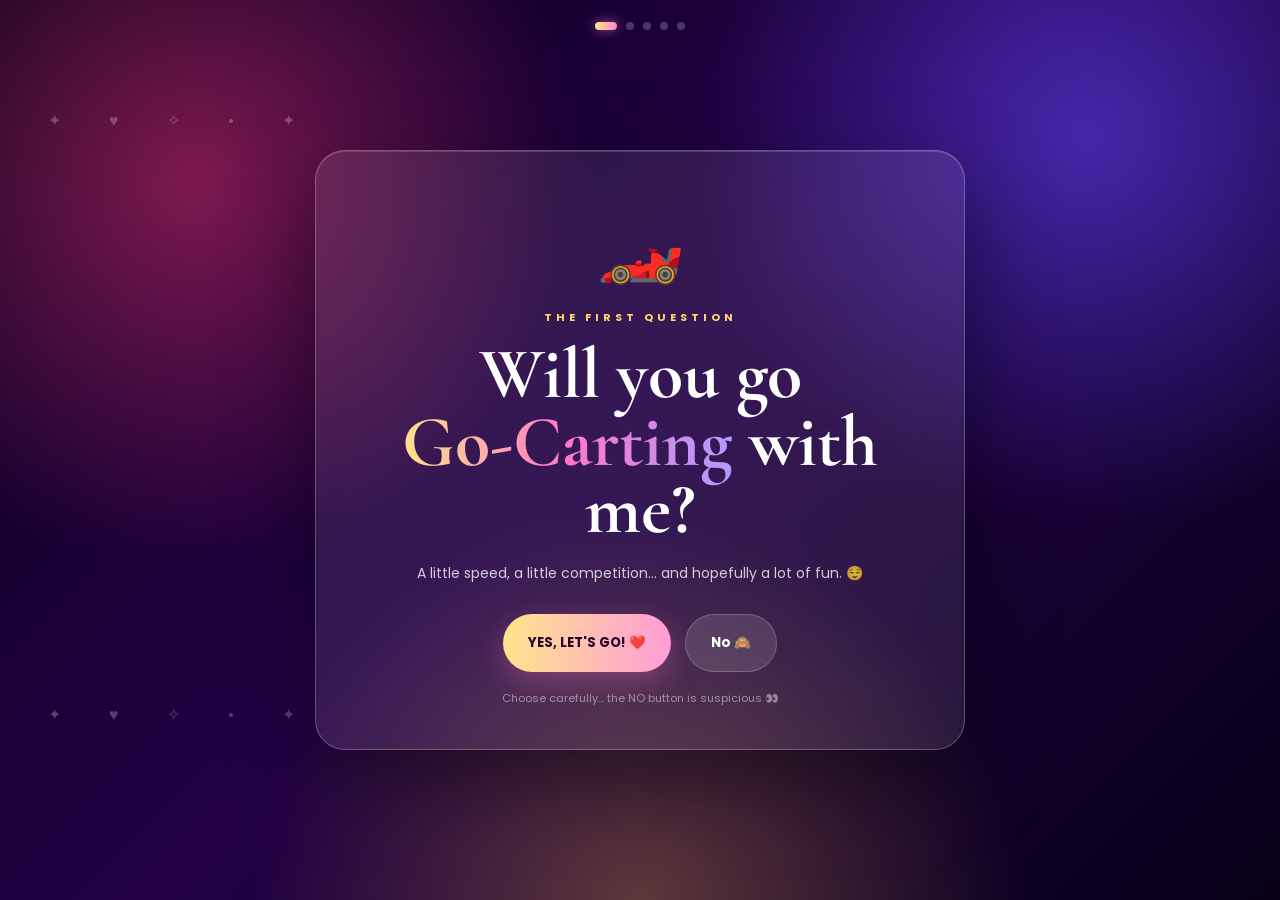
<file: index.html>
<!DOCTYPE html>
<html lang="en">
<head>
<meta charset="UTF-8">
<meta name="viewport" content="width=device-width, initial-scale=1.0">
<title>A Little Adventure ✨</title>
<link rel="stylesheet" href="style.css">
</head>
<body>
<div class="sparkles"></div>
<div class="progress" id="progress">
  <span class="dot active" data-step="1"></span>
  <span class="dot" data-step="2"></span>
  <span class="dot" data-step="3"></span>
  <span class="dot" data-step="4"></span>
  <span class="dot" data-step="5"></span>
</div>

<section id="questionPage" class="page active">
  <div class="card">
    <div class="icon">🏎️</div>
    <span class="eyebrow">THE FIRST QUESTION</span>
    <h1>Will you go<br><span>Go-Carting</span> with me?</h1>
    <p class="sub">A little speed, a little competition... and hopefully a lot of fun. 😌</p>
    <div class="choice-buttons">
      <button class="yes-btn" id="yesBtn">YES, LET'S GO! ❤️</button>
      <button class="no-btn" id="noBtn">No 🙈</button>
    </div>
    <p class="tiny" id="dodgeCounter">Choose carefully... the NO button is suspicious 👀</p>
  </div>
</section>

<section id="datePage" class="page">
  <div class="card">
    <div class="icon">📅</div>
    <span class="eyebrow">LET'S PLAN IT</span>
    <h1>When should we<br><span>race?</span></h1>
    <p class="sub">You pick the day. I'll handle the rest. ✨</p>
    <div class="input-group"><label for="date">Date</label><input type="date" id="date"></div>
    <div class="input-group"><label for="time">Time</label><input type="time" id="time"></div>
    <button class="main-btn" id="dateBtn">That's the plan →</button>
  </div>
</section>

<section id="dinnerPage" class="page">
  <div class="card restaurant-card">
    <div class="icon">🍽️</div>
    <span class="eyebrow">ROUND TWO</span>
    <h1>And after the race...<br><span>Dinner?</span></h1>
    <p class="sub">You get to choose where we eat. No pressure... 👀</p>

    <div class="restaurant-grid">
      <label class="restaurant-option"><input type="radio" name="restaurant" value="Café Aylanto" data-fact="Great pick if you're both indecisive — the menu somehow covers three continents. 🌍"><span class="restaurant-content"><b>Café Aylanto</b><small>Gulberg · Mediterranean / Italian</small></span></label>
      <label class="restaurant-option"><input type="radio" name="restaurant" value="Monal Lahore" data-fact="Rooftop views + a skyline sunset. Bring your A-game small talk. 🌆"><span class="restaurant-content"><b>Monal Lahore</b><small>Liberty · Rooftop / Pakistani / Asian</small></span></label>
      <label class="restaurant-option"><input type="radio" name="restaurant" value="Andaaz Restaurant" data-fact="Walled City charm — old-world Lahore with a rooftop view of the Badshahi Mosque. 🕌"><span class="restaurant-content"><b>Andaaz Restaurant</b><small>Walled City · Rooftop / Pakistani</small></span></label>
      <label class="restaurant-option"><input type="radio" name="restaurant" value="Arcadian Café" data-fact="Cozy and low-key — good for actually hearing each other talk. 🎧"><span class="restaurant-content"><b>Arcadian Café</b><small>Gulberg · Asian Fusion / Continental</small></span></label>
      <label class="restaurant-option"><input type="radio" name="restaurant" value="English Tea House" data-fact="Tea and pastries — the classy, unhurried option. ☕"><span class="restaurant-content"><b>English Tea House</b><small>Gulberg · Café / Tea House</small></span></label>
      <label class="restaurant-option"><input type="radio" name="restaurant" value="Café Zouk" data-fact="A local favorite for a reason — reliably good, every time. 👌"><span class="restaurant-content"><b>Café Zouk</b><small>Gulberg · Continental</small></span></label>
      <label class="restaurant-option"><input type="radio" name="restaurant" value="Fuoco" data-fact="Modern European plating — good if you want the 'fancy date' photo. 📸"><span class="restaurant-content"><b>Fuoco</b><small>Gulberg · Modern European</small></span></label>
      <label class="restaurant-option"><input type="radio" name="restaurant" value="Paola's Cosa Nostra" data-fact="Bold Italian flavor and a name that sounds like a heist movie. 🍝"><span class="restaurant-content"><b>Paola's Cosa Nostra</b><small>Gulberg · Italian</small></span></label>
      <label class="restaurant-option"><input type="radio" name="restaurant" value="Butlers Chocolate Café" data-fact="Dessert-first energy. No judgment if this becomes the whole meal. 🍫"><span class="restaurant-content"><b>Butlers Chocolate Café</b><small>Gulberg · Café / Desserts</small></span></label>
      <label class="restaurant-option"><input type="radio" name="restaurant" value="Yum Chinese Restaurant" data-fact="Classic Chinese comfort food — reliable, cozy, no surprises. 🥡"><span class="restaurant-content"><b>Yum Chinese Restaurant</b><small>Gulberg · Chinese</small></span></label>
      <label class="restaurant-option"><input type="radio" name="restaurant" value="Salt'n Pepper Village" data-fact="Big portions, buffet energy — come hungry after all that racing. 🍛"><span class="restaurant-content"><b>Salt'n Pepper Village</b><small>Multiple · Pakistani / Continental</small></span></label>
      <label class="restaurant-option"><input type="radio" name="restaurant" value="Haveli Restaurant" data-fact="Fort Road Food Street, overlooking the Badshahi Mosque at night. 🏰"><span class="restaurant-content"><b>Haveli Restaurant</b><small>Food Street · Pakistani</small></span></label>
      <label class="restaurant-option"><input type="radio" name="restaurant" value="Cuckoo's Den" data-fact="Quirky, artsy, and full of character — a bit like this form. 🎨"><span class="restaurant-content"><b>Cuckoo's Den</b><small>Food Street · Rooftop / Pakistani</small></span></label>
      <label class="restaurant-option"><input type="radio" name="restaurant" value="Spice Bazaar" data-fact="Fortress Stadium buffet — good if neither of us can decide on one cuisine. 🌶️"><span class="restaurant-content"><b>Spice Bazaar</b><small>Fortress Stadium · Buffet</small></span></label>
      <label class="restaurant-option"><input type="radio" name="restaurant" value="Bundu Khan" data-fact="A Lahore classic. Bring extra napkins for the karahi. 🍖"><span class="restaurant-content"><b>Bundu Khan</b><small>Multiple · BBQ / Pakistani</small></span></label>
      <label class="restaurant-option"><input type="radio" name="restaurant" value="Nando's Lahore" data-fact="Peri-peri and no small talk needed about spice level — you'll know. 🌶️"><span class="restaurant-content"><b>Nando's Lahore</b><small>DHA · Peri-Peri / Grill</small></span></label>
      <label class="restaurant-option"><input type="radio" name="restaurant" value="Okra Restaurant" data-fact="Trendy, plated well, great for the 'we're fancy now' phase. 🌿"><span class="restaurant-content"><b>Okra Restaurant</b><small>Gulberg · Modern Continental</small></span></label>
      <label class="restaurant-option"><input type="radio" name="restaurant" value="Mocca Coffee" data-fact="If dinner turns into 'just coffee,' this is where we end up. ☕"><span class="restaurant-content"><b>Mocca Coffee</b><small>DHA · Café</small></span></label>
      <label class="restaurant-option"><input type="radio" name="restaurant" value="Yumm!" data-fact="The name is doing a lot of confidence, and it delivers. 😋"><span class="restaurant-content"><b>Yumm!</b><small>Gulberg · Pakistani / Fast Food</small></span></label>
      <label class="restaurant-option"><input type="radio" name="restaurant" value="Village Restaurant" data-fact="Traditional decor, folk music some nights — a whole vibe. 🎶"><span class="restaurant-content"><b>Village Restaurant</b><small>Multiple · Traditional Pakistani</small></span></label>
      <label class="restaurant-option"><input type="radio" name="restaurant" value="Tuscany Courtyard" data-fact="Outdoor seating under fairy lights. Very 'first date' coded. ✨"><span class="restaurant-content"><b>Tuscany Courtyard</b><small>DHA · Italian / Continental</small></span></label>
      <label class="restaurant-option"><input type="radio" name="restaurant" value="La Farine" data-fact="Bakery-café hybrid — good if we want dessert to double as dinner. 🥐"><span class="restaurant-content"><b>La Farine</b><small>DHA · Bakery / Café</small></span></label>
      <label class="restaurant-option"><input type="radio" name="restaurant" value="Sakura Lounge" data-fact="Sushi and a calm setting — bonus points for chopstick skills. 🍣"><span class="restaurant-content"><b>Sakura Lounge</b><small>DHA · Japanese</small></span></label>
      <label class="restaurant-option"><input type="radio" name="restaurant" value="Chaaye Khana" data-fact="Chai and comfort food — the low-pressure, easy-conversation option. 🫖"><span class="restaurant-content"><b>Chaaye Khana</b><small>Gulberg · Café / Pakistani</small></span></label>
      <label class="restaurant-option"><input type="radio" name="restaurant" value="Butlers Pizza" data-fact="Straightforward, always good, zero risk of a bad choice. 🍕"><span class="restaurant-content"><b>Butlers Pizza</b><small>Multiple · Pizza</small></span></label>
      <label class="restaurant-option"><input type="radio" name="restaurant" value="Freddy's Café" data-fact="Casual and unpretentious — a good 'let's just talk' spot. 🥪"><span class="restaurant-content"><b>Freddy's Café</b><small>Gulberg · Café</small></span></label>
      <label class="restaurant-option"><input type="radio" name="restaurant" value="Café Barbera" data-fact="Italian coffee culture, imported straight to DHA. Espresso snobs welcome. ☕"><span class="restaurant-content"><b>Café Barbera</b><small>DHA · Italian Café</small></span></label>
      <label class="restaurant-option"><input type="radio" name="restaurant" value="Mei Fung Chinese" data-fact="Old-school Chinese food that's been a Lahore favorite for years. 🥟"><span class="restaurant-content"><b>Mei Fung Chinese</b><small>Gulberg · Chinese</small></span></label>
      <label class="restaurant-option other-option"><input type="radio" name="restaurant" value="other" id="otherRadio" data-fact="Bold choice. Type it in below. 👇"><span class="restaurant-content"><b>Other</b><small>Type your own pick</small></span></label>
    </div>
    <input type="text" id="otherInput" class="other-input" placeholder="Where do you actually want to go?" maxlength="60">
    <p class="fun-fact" id="funFact"></p>

    <button class="main-btn" id="restaurantBtn">Perfect choice ✨</button>
  </div>
</section>

<section id="summaryPage" class="page">
  <div class="card">
    <div class="icon">🥂</div>
    <span class="eyebrow">THE PLAN IS SET</span>
    <h1>So it's a<br><span>date?</span> 👀</h1>
    <div class="summary-box">
      <p>🏎️ <b>Go-Carting</b></p>
      <p>📅 <span id="summaryDate"></span></p>
      <p>⏰ <span id="summaryTime"></span></p>
      <p>🍽️ <span id="summaryRestaurant"></span></p>
    </div>
    <p class="sub">Honestly... I think this is going to be fun. ❤️</p>
    <button class="main-btn" id="thankBtn">Thank You 💖</button>
  </div>
</section>

<section id="finalPage" class="page">
  <div class="card final-card">
    <div class="celebrate">✨🏎️🍽️✨</div>
    <span class="eyebrow">CONFIRMED</span>
    <h1>Thank <span>You</span> ❤️</h1>
    <p class="final-text">For saying yes to the race,<br>choosing the dinner spot,<br>and making this little plan possible. 🥹</p>
    <div class="final-line">Now all that's left is...</div>
    <div class="big-text">SHOWING UP. 😌</div>
    <div class="countdown" id="countdown"></div>
    <p class="tiny">I'll see you at the starting line. 🏁</p>
  </div>
</section>

<script src="script.js"></script>
</body>
</html>
</file>
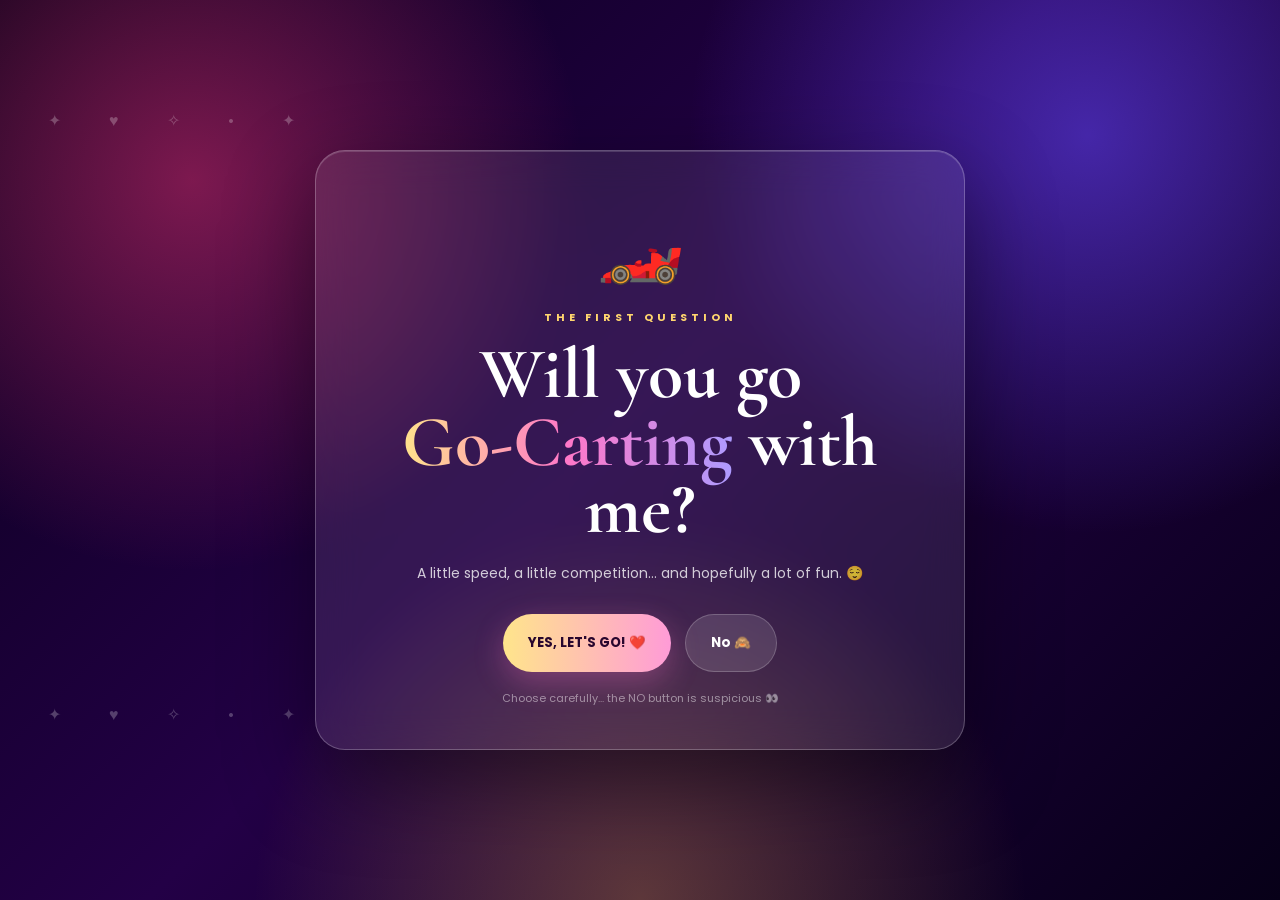
<file: index22222.html>
<!DOCTYPE html>
<html lang="en">
<head>
<meta charset="UTF-8">
<meta name="viewport" content="width=device-width, initial-scale=1.0">
<title>A Little Adventure ✨</title>
<link rel="stylesheet" href="style.css">
</head>
<body>
<div class="sparkles"></div>

<section id="questionPage" class="page active">
  <div class="card">
    <div class="icon">🏎️</div>
    <span class="eyebrow">THE FIRST QUESTION</span>
    <h1>Will you go<br><span>Go-Carting</span> with me?</h1>
    <p class="sub">A little speed, a little competition... and hopefully a lot of fun. 😌</p>
    <div class="choice-buttons">
      <button class="yes-btn" id="yesBtn">YES, LET'S GO! ❤️</button>
      <button class="no-btn" id="noBtn">No 🙈</button>
    </div>
    <p class="tiny">Choose carefully... the NO button is suspicious 👀</p>
  </div>
</section>

<section id="datePage" class="page">
  <div class="card">
    <div class="icon">📅</div>
    <span class="eyebrow">LET'S PLAN IT</span>
    <h1>When should we<br><span>race?</span></h1>
    <p class="sub">You pick the day. I'll handle the rest. ✨</p>
    <div class="input-group"><label for="date">Date</label><input type="date" id="date"></div>
    <div class="input-group"><label for="time">Time</label><input type="time" id="time"></div>
    <button class="main-btn" id="dateBtn">That's the plan →</button>
  </div>
</section>

<section id="dinnerPage" class="page">
  <div class="card restaurant-card">
    <div class="icon">🍽️</div>
    <span class="eyebrow">ROUND TWO</span>
    <h1>And after the race...<br><span>Dinner?</span></h1>
    <p class="sub">You get to choose where we eat. No pressure... 👀</p>

    <div class="restaurant-grid">
      <label class="restaurant-option"><input type="radio" name="restaurant" value="Café Aylanto"><span class="restaurant-content"><b>Café Aylanto</b><small>Gulberg · Mediterranean / Italian</small></span></label>
      <label class="restaurant-option"><input type="radio" name="restaurant" value="Monal Lahore"><span class="restaurant-content"><b>Monal Lahore</b><small>Liberty · Rooftop / Pakistani / Asian</small></span></label>
      <label class="restaurant-option"><input type="radio" name="restaurant" value="Andaaz Restaurant"><span class="restaurant-content"><b>Andaaz Restaurant</b><small>Walled City · Rooftop / Pakistani</small></span></label>
      <label class="restaurant-option"><input type="radio" name="restaurant" value="Arcadian Café"><span class="restaurant-content"><b>Arcadian Café</b><small>Gulberg · Asian Fusion / Continental</small></span></label>
      <label class="restaurant-option"><input type="radio" name="restaurant" value="English Tea House"><span class="restaurant-content"><b>English Tea House</b><small>Gulberg · Café / Tea House</small></span></label>
      <label class="restaurant-option"><input type="radio" name="restaurant" value="Café Zouk"><span class="restaurant-content"><b>Café Zouk</b><small>Gulberg · Continental</small></span></label>
      <label class="restaurant-option"><input type="radio" name="restaurant" value="Fuoco"><span class="restaurant-content"><b>Fuoco</b><small>Gulberg · Modern European</small></span></label>
      <label class="restaurant-option"><input type="radio" name="restaurant" value="Paola's Cosa Nostra"><span class="restaurant-content"><b>Paola's Cosa Nostra</b><small>Gulberg · Italian</small></span></label>
    </div>

    <button class="main-btn" id="restaurantBtn">Perfect choice ✨</button>
  </div>
</section>

<section id="summaryPage" class="page">
  <div class="card">
    <div class="icon">🥂</div>
    <span class="eyebrow">THE PLAN IS SET</span>
    <h1>So it's a<br><span>date?</span> 👀</h1>
    <div class="summary-box">
      <p>🏎️ <b>Go-Carting</b></p>
      <p>📅 <span id="summaryDate"></span></p>
      <p>⏰ <span id="summaryTime"></span></p>
      <p>🍽️ <span id="summaryRestaurant"></span></p>
    </div>
    <p class="sub">Honestly... I think this is going to be fun. ❤️</p>
    <button class="main-btn" id="thankBtn">Thank You 💖</button>
  </div>
</section>

<section id="finalPage" class="page">
  <div class="card final-card">
    <div class="celebrate">✨🏎️🍽️✨</div>
    <span class="eyebrow">CONFIRMED</span>
    <h1>Thank <span>You</span> ❤️</h1>
    <p class="final-text">For saying yes to the race,<br>choosing the dinner spot,<br>and making this little plan possible. 🥹</p>
    <div class="final-line">Now all that's left is...</div>
    <div class="big-text">SHOWING UP. 😌</div>
    <p class="tiny">I'll see you at the starting line. 🏁</p>
  </div>
</section>

<script src="script.js"></script>
</body>
</html>
</file>
<file: style.css>
@import url('https://fonts.googleapis.com/css2?family=Cormorant+Garamond:wght@500;600;700&family=Poppins:wght@400;500;600;700&display=swap');
*{box-sizing:border-box;margin:0;padding:0}
body{min-height:100vh;overflow:hidden;font-family:Poppins,sans-serif;color:#fff;background:radial-gradient(circle at 15% 20%,rgba(255,55,125,.45),transparent 30%),radial-gradient(circle at 85% 15%,rgba(100,70,255,.55),transparent 30%),radial-gradient(circle at 50% 100%,rgba(255,183,77,.30),transparent 35%),linear-gradient(135deg,#09001a,#230046 48%,#070018)}
.page{position:absolute;inset:0;min-height:100vh;padding:18px;display:flex;align-items:center;justify-content:center;opacity:0;pointer-events:none;transform:scale(.94) translateY(18px);transition:.65s ease}
.page.active{opacity:1;pointer-events:auto;transform:scale(1) translateY(0)}
.card{width:min(94vw,650px);max-height:94vh;overflow-y:auto;padding:42px 34px;text-align:center;border-radius:30px;background:rgba(255,255,255,.09);border:1px solid rgba(255,255,255,.24);box-shadow:0 30px 90px rgba(0,0,0,.45),inset 0 1px 0 rgba(255,255,255,.15);backdrop-filter:blur(20px)}
.icon{font-size:70px;margin-bottom:10px;animation:float 2.3s ease-in-out infinite}
.eyebrow{display:block;color:#ffd66e;font-size:11px;font-weight:700;letter-spacing:4px;margin-bottom:15px}
h1{font-family:'Cormorant Garamond',serif;font-size:clamp(45px,9vw,72px);line-height:.94;margin-bottom:18px}
h1 span{background:linear-gradient(90deg,#ffe38b,#ff77c8,#ae9bff);-webkit-background-clip:text;background-clip:text;color:transparent}
.sub{color:rgba(255,255,255,.78);line-height:1.7;font-size:14px;margin-bottom:28px}
.tiny{color:rgba(255,255,255,.48);font-size:11px;margin-top:18px}
.choice-buttons{display:flex;justify-content:center;gap:14px;min-height:58px;position:relative}
button{border:none;cursor:pointer;font-family:Poppins,sans-serif;font-weight:700;border-radius:999px;padding:15px 25px;transition:.25s ease}
.yes-btn,.main-btn{color:#28062e;background:linear-gradient(90deg,#ffe58b,#ff9bd7);box-shadow:0 10px 30px rgba(255,120,195,.3)}
.yes-btn:hover,.main-btn:hover{transform:translateY(-3px) scale(1.03);box-shadow:0 16px 40px rgba(255,120,195,.48)}
.no-btn{background:rgba(255,255,255,.12);color:white;border:1px solid rgba(255,255,255,.2)}
.main-btn{margin-top:12px;min-width:210px}
.input-group{text-align:left;margin:15px 0}
.input-group label{display:block;font-size:13px;font-weight:600;margin-bottom:7px;color:#ffd9ee}
input[type=date],input[type=time]{width:100%;border:1px solid rgba(255,255,255,.25);border-radius:14px;padding:14px;font:inherit;background:rgba(255,255,255,.12);color:white;outline:none}
input[type=date]::-webkit-calendar-picker-indicator,input[type=time]::-webkit-calendar-picker-indicator{filter:invert(1)}
.restaurant-card{max-width:760px}
.restaurant-grid{display:grid;grid-template-columns:1fr 1fr;gap:10px;margin:20px 0}
.restaurant-option{cursor:pointer;text-align:left}
.restaurant-option input{display:none}
.restaurant-content{display:block;padding:15px;min-height:78px;border-radius:16px;background:rgba(255,255,255,.07);border:1px solid rgba(255,255,255,.13);transition:.25s ease}
.restaurant-content b{display:block;font-size:14px;color:white;margin-bottom:5px}
.restaurant-content small{display:block;color:rgba(255,255,255,.55);font-size:10px;line-height:1.4}
.restaurant-option input:checked+.restaurant-content{border-color:#ffd66e;background:linear-gradient(135deg,rgba(255,214,110,.18),rgba(255,112,191,.15));box-shadow:0 0 22px rgba(255,214,110,.15);transform:translateY(-2px)}
.summary-box{text-align:left;padding:22px;margin:22px 0;border-radius:20px;background:rgba(255,255,255,.08);border:1px solid rgba(255,255,255,.14)}
.summary-box p{padding:9px 0;border-bottom:1px solid rgba(255,255,255,.08);color:rgba(255,255,255,.84)}
.summary-box p:last-child{border-bottom:0}
.final-card{padding:55px 35px}
.celebrate{font-size:42px;margin-bottom:15px;animation:pulse 1.8s infinite}
.final-text{font-size:16px;line-height:1.9;color:rgba(255,255,255,.8)}
.final-line{margin-top:28px;color:#ffd66e;font-size:12px;letter-spacing:2px;text-transform:uppercase}
.big-text{margin:8px 0 10px;font-size:clamp(28px,7vw,48px);font-weight:700;background:linear-gradient(90deg,#ffe58b,#ff83cf,#b79cff);-webkit-background-clip:text;background-clip:text;color:transparent}
.sparkles:before,.sparkles:after{content:"✦  ✧  •  ✦  ♥  ✧  •  ✦";position:fixed;width:120%;left:-10%;color:rgba(255,255,255,.25);font-size:16px;letter-spacing:22px;animation:drift 9s linear infinite;pointer-events:none}
.sparkles:before{top:12%}.sparkles:after{top:78%;animation-delay:-4s}
@keyframes float{0%,100%{transform:translateY(0) rotate(-2deg)}50%{transform:translateY(-12px) rotate(2deg)}}
@keyframes pulse{0%,100%{transform:scale(1)}50%{transform:scale(1.08)}}
@keyframes drift{from{transform:translateX(-4%);opacity:.2}50%{opacity:.55}to{transform:translateX(8%);opacity:.2}}
.progress{position:fixed;top:22px;left:50%;transform:translateX(-50%);display:flex;gap:9px;z-index:60}
.progress .dot{width:8px;height:8px;border-radius:50%;background:rgba(255,255,255,.22);transition:.4s ease}
.progress .dot.active{background:linear-gradient(90deg,#ffe58b,#ff83cf);width:22px;border-radius:5px;box-shadow:0 0 12px rgba(255,131,207,.6)}
.progress .dot.done{background:rgba(255,214,110,.55)}
.fun-fact{min-height:20px;font-size:12.5px;color:#ffd9ee;margin:-6px 0 14px;opacity:0;transform:translateY(4px);transition:.35s ease}
.fun-fact.show{opacity:1;transform:translateY(0)}
.other-input{display:none;width:100%;border:1px solid rgba(255,255,255,.25);border-radius:14px;padding:14px;font:inherit;background:rgba(255,255,255,.12);color:white;outline:none;margin:-6px 0 14px}
.other-input.show{display:block}
.other-input:focus{border-color:#ffd66e}
.countdown{margin:10px 0 4px;font-size:13px;color:rgba(255,255,255,.65);letter-spacing:.5px}
.trail-dot{position:fixed;pointer-events:none;border-radius:50%;z-index:40;transition:opacity .6s ease,transform .6s ease}
.card{transition:transform .65s ease,box-shadow .65s ease}
@media(max-width:600px){.page{padding:12px}.card{padding:34px 20px}.icon{font-size:58px}.restaurant-grid{grid-template-columns:1fr}.choice-buttons{flex-direction:column;align-items:center}.choice-buttons button{width:100%}.main-btn{width:100%}}
</file>
